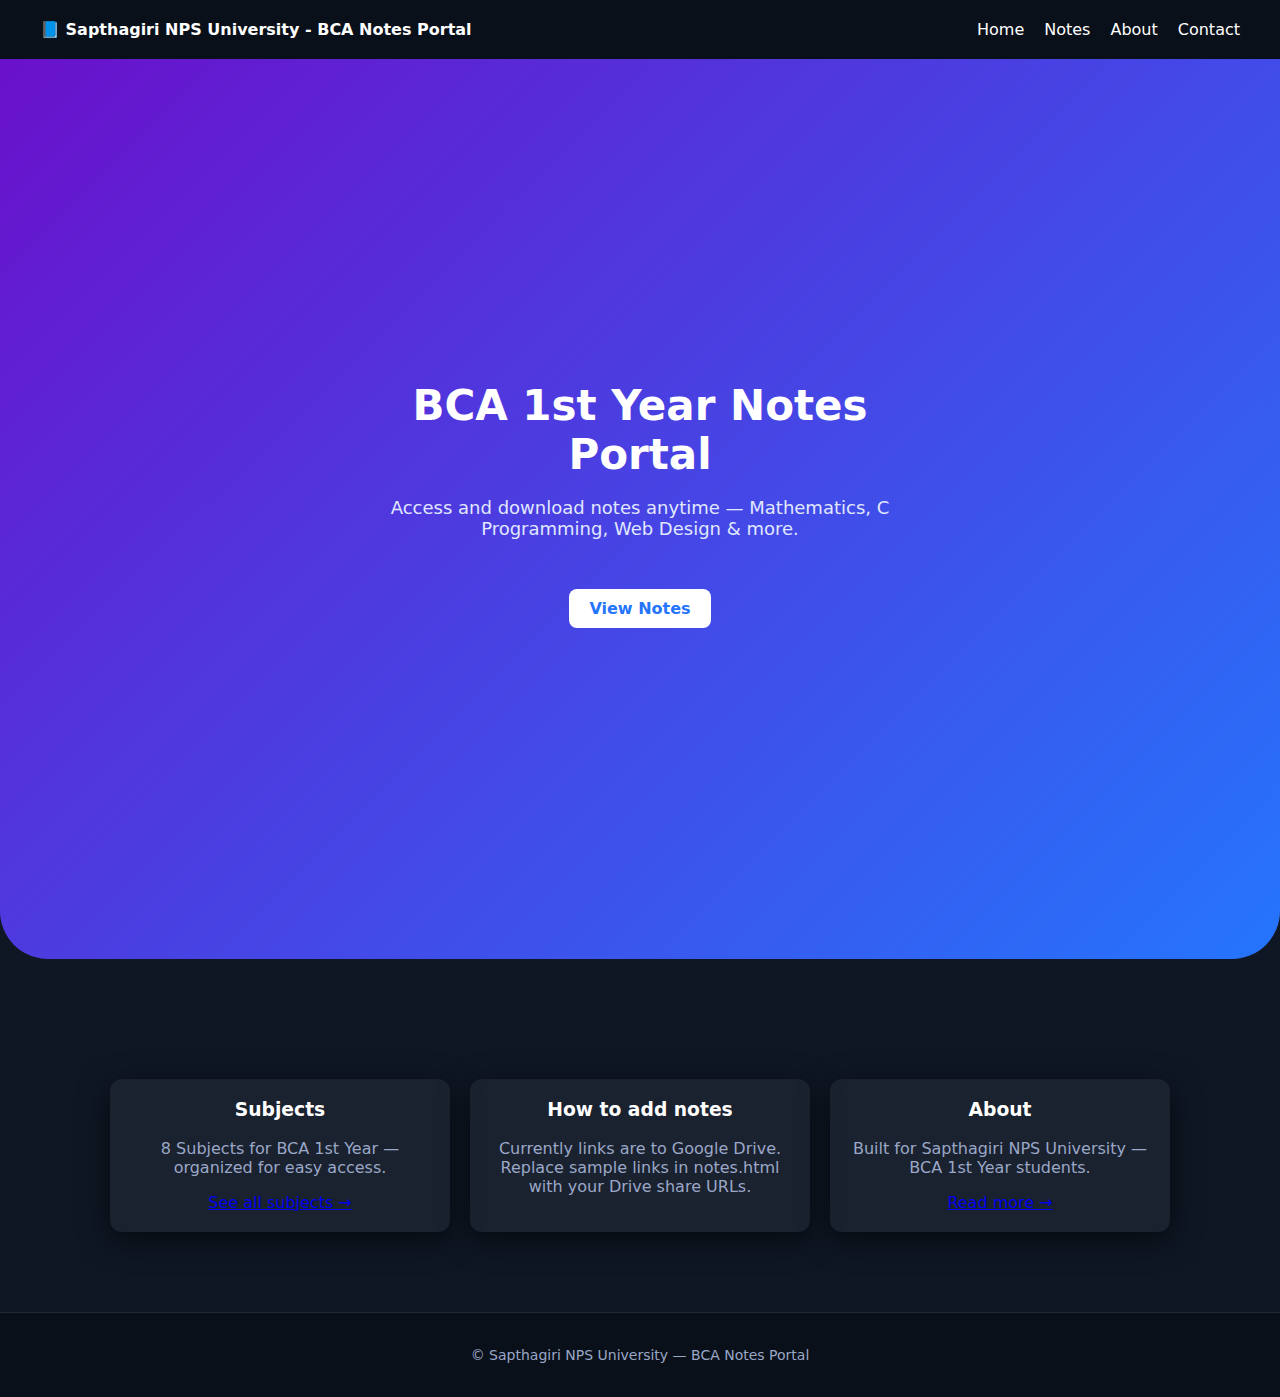
<file: index.html>
<!doctype html>
<html lang="en">
<head>
<meta charset="utf-8" />
<meta name="viewport" content="width=device-width,initial-scale=1" />
<nav class="nav">
<div class="brand">📘 Sapthagiri NPS University - BCA Notes Portal </div>
<ul>
<li><a href="index.html">Home</a></li>
<li><a href="notes.html">Notes</a></li>
<li><a href="about.html">About</a></li>
<li><a href="contact.html">Contact</a></li>
</ul>
</nav>

<title>Sapthagiri NPS university - BCA Notes (Modern)</title>
<link rel="stylesheet" href="style.css">
</head>
<body>
<header class="hero">
<div class="hero-content">
<h1>BCA 1st Year Notes Portal</h1>
<p>Access and download notes anytime — Mathematics, C Programming, Web Design & more.</p>
<a href="notes.html" class="btn">View Notes</a>
</div>
</header>


<main class="container">
<section class="cards">
<article class="card">
<h3>Subjects</h3>
<p>8 Subjects for BCA 1st Year — organized for easy access.</p>
<a class="card-link" href="notes.html">See all subjects →</a>
</article>


<article class="card">
<h3>How to add notes</h3>
<p>Currently links are to Google Drive. Replace sample links in <code>notes.html</code> with your Drive share URLs.</p>
</article>


<article class="card">
<h3>About</h3>
<p>Built for Sapthagiri NPS University — BCA 1st Year students.</p>
<a class="card-link" href="about.html">Read more →</a>
</article>
</section>
</main>


<footer class="footer">
<p>© Sapthagiri NPS University — BCA Notes Portal</p>
</footer>
</body>
</html>
</file>
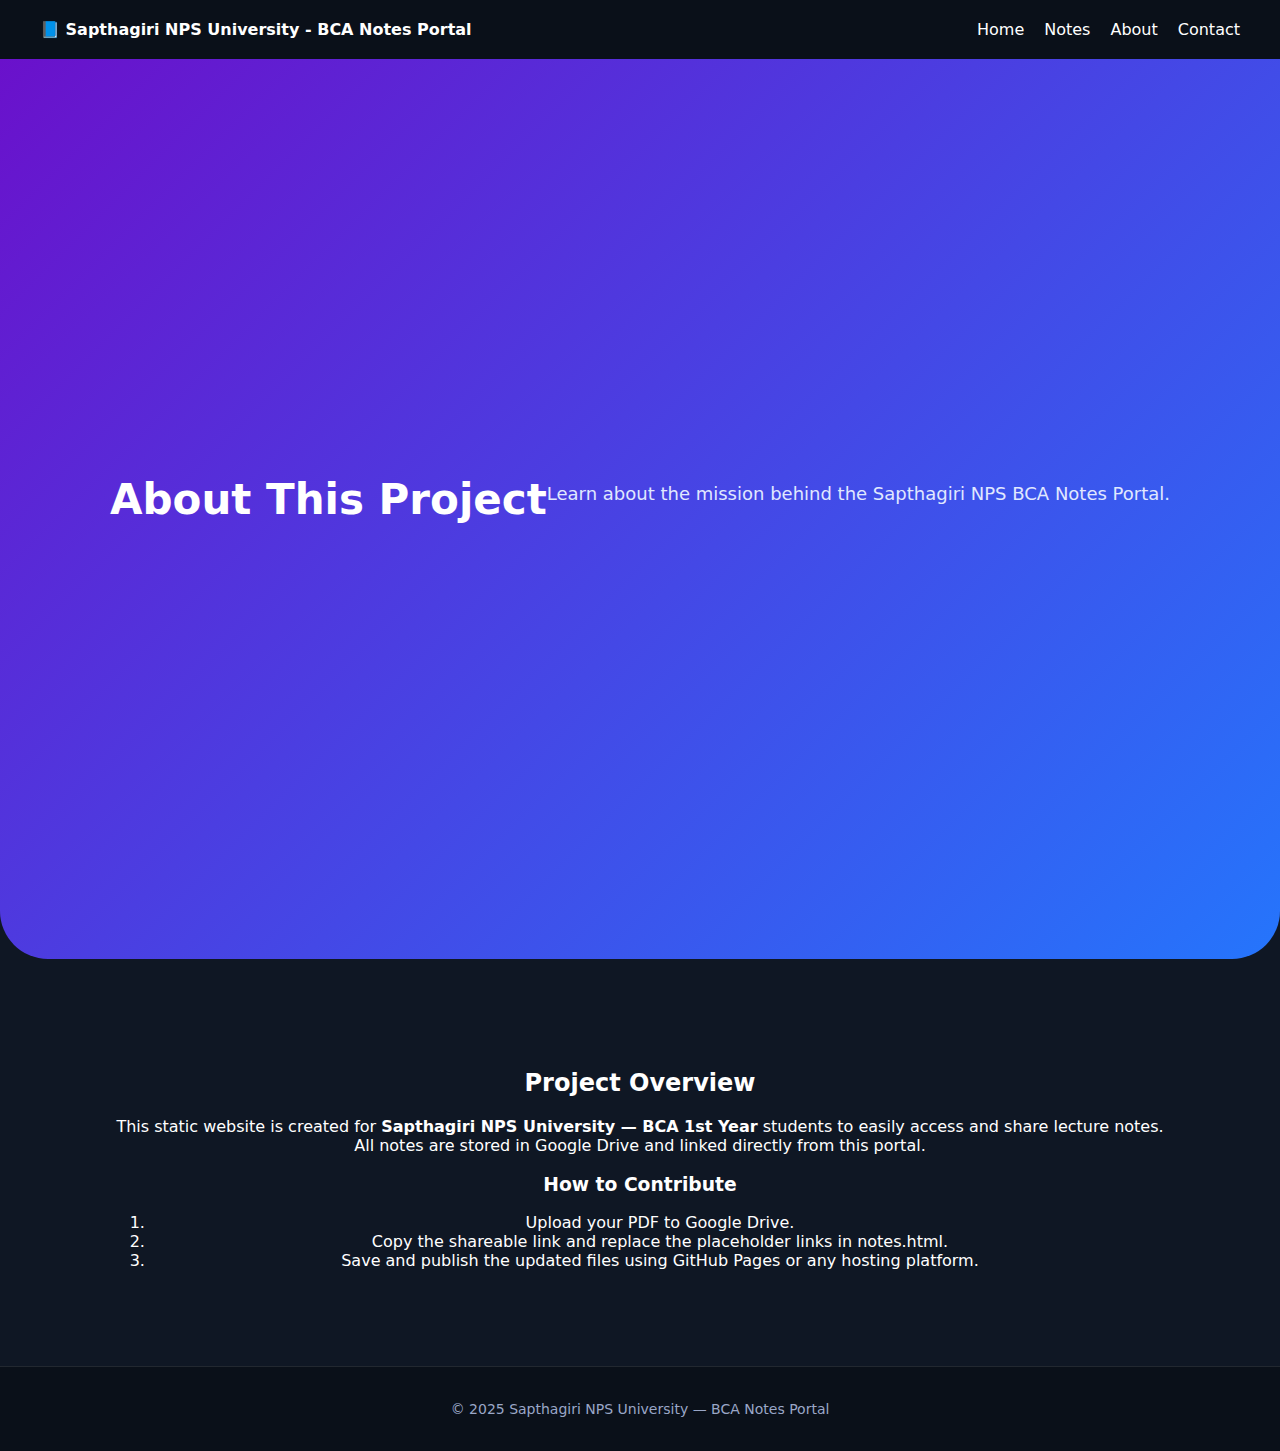
<file: about.html>
<!doctype html>
<html lang="en">
<head>
<meta charset="utf-8" />
<meta name="viewport" content="width=device-width,initial-scale=1" />
<title>About — BCA Notes Portal</title>
<link rel="stylesheet" href="style.css">
<link href="https://fonts.googleapis.com/css2?family=Poppins:wght@400;600&display=swap" rel="stylesheet">
</head>

<body>
<!-- 🔹 Same Nav as Index -->
<nav class="nav">
  <div class="brand">📘 Sapthagiri NPS University - BCA Notes Portal </div>
  <ul>
    <li><a href="index.html">Home</a></li>
    <li><a href="notes.html">Notes</a></li>
    <li><a href="about.html" class="active">About</a></li>
    <li><a href="contact.html">Contact</a></li>
  </ul>
</nav>

<!-- 🔹 Hero Section -->
<section class="hero">
  <h1>About This Project</h1>
  <p>Learn about the mission behind the Sapthagiri NPS BCA Notes Portal.</p>
</section>

<!-- 🔹 Main Content -->
<main class="container">
  <h2 class="page-title">Project Overview</h2>
  <p>
    This static website is created for <strong>Sapthagiri NPS University — BCA 1st Year</strong> students to easily access and share lecture notes.
    All notes are stored in Google Drive and linked directly from this portal.
  </p>

  <h3>How to Contribute</h3>
  <ol>
    <li>Upload your PDF to Google Drive.</li>
    <li>Copy the shareable link and replace the placeholder links in <code>notes.html</code>.</li>
    <li>Save and publish the updated files using GitHub Pages or any hosting platform.</li>
  </ol>
</main>

<!-- 🔹 Footer -->
<footer class="footer">
  <p>© 2025 Sapthagiri NPS University — BCA Notes Portal</p>
</footer>
</body>
</html>
</file>
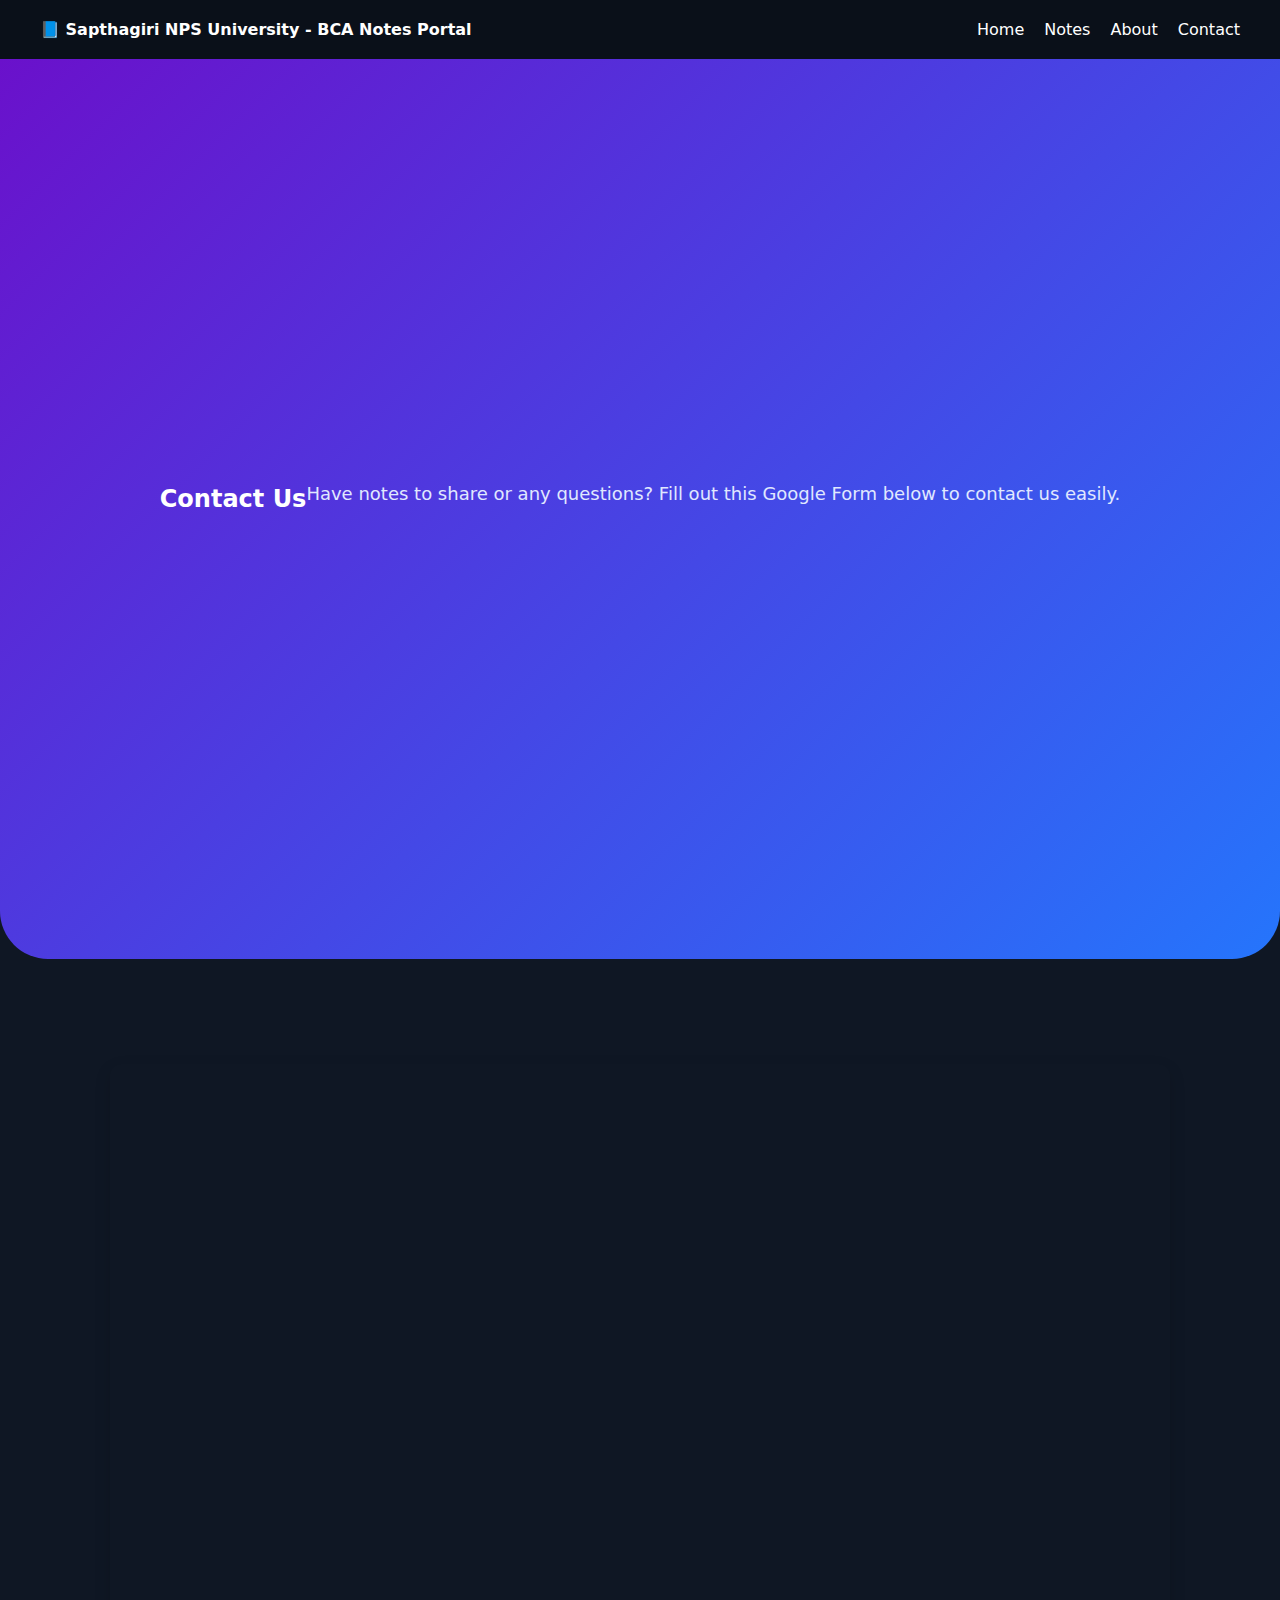
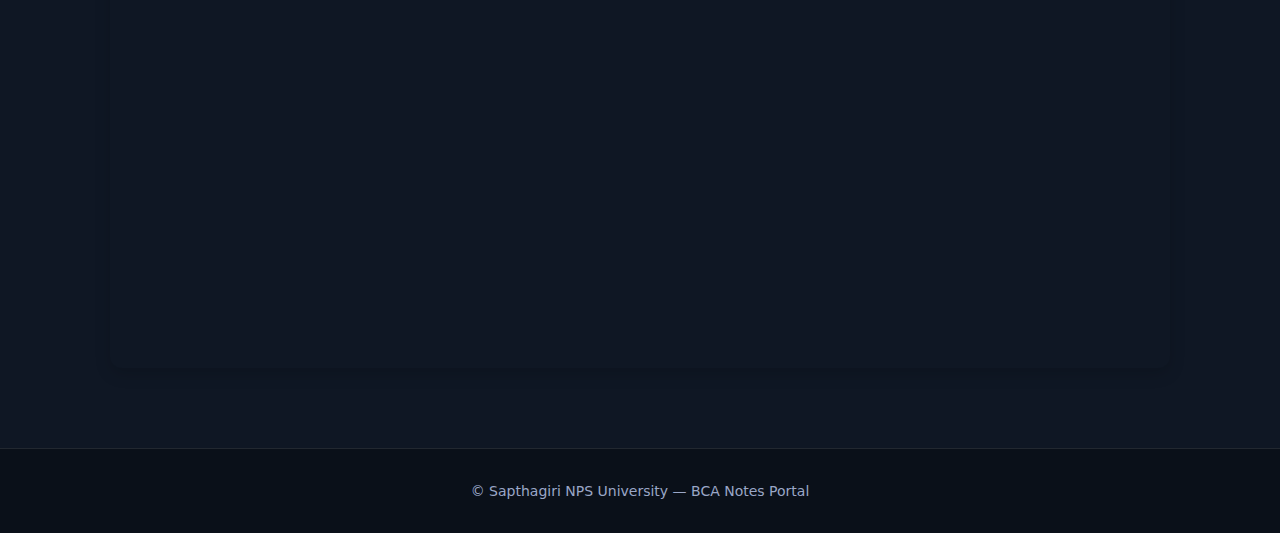
<file: contact.html>
<!doctype html>
<html lang="en">
<head>
<meta charset="utf-8" />
<meta name="viewport" content="width=device-width,initial-scale=1" />
<title>Contact — BCA Notes Portal</title>
<link rel="stylesheet" href="style.css">
<nav class="nav">
  <div class="brand">📘 Sapthagiri NPS University - BCA Notes Portal </div>
  <ul>
    <li><a href="index.html">Home</a></li>
    <li><a href="notes.html">Notes</a></li>
    <li><a href="about.html" class="active">About</a></li>
    <li><a href="contact.html">Contact</a></li>
  </ul>
</nav>

</head>

<body>
<!-- 🌐 Navigation (exactly same as notes.html) -->
<header class="hero">
  
<h2>Contact Us</h2>
  <p>Have notes to share or any questions? Fill out this Google Form below to contact us easily.</p>

</header>

<!-- 📬 Contact Page Content -->
<main class="container">
  
  <div style="
    margin-top: 25px;
    border-radius: 12px;
    box-shadow: 0 6px 16px rgba(0,0,0,0.15);
    overflow: hidden;
  ">
    <iframe 
      src="https://docs.google.com/forms/d/e/1FAIpQLSf2HTuAgmXSKUhL1b-rDQAXX4XhjMJTI1g8Z0KvJBCH3HYiAQ/viewform?usp=header"
      width="100%"
      height="900"
      frameborder="0"
      marginheight="0"
      marginwidth="0">
      Loading…
    </iframe>
  </div>
</main>

<!-- ⚙️ Footer -->
<footer class="footer">
  <p>© Sapthagiri NPS University — BCA Notes Portal</p>
</footer>
</body>
</html>
</file>
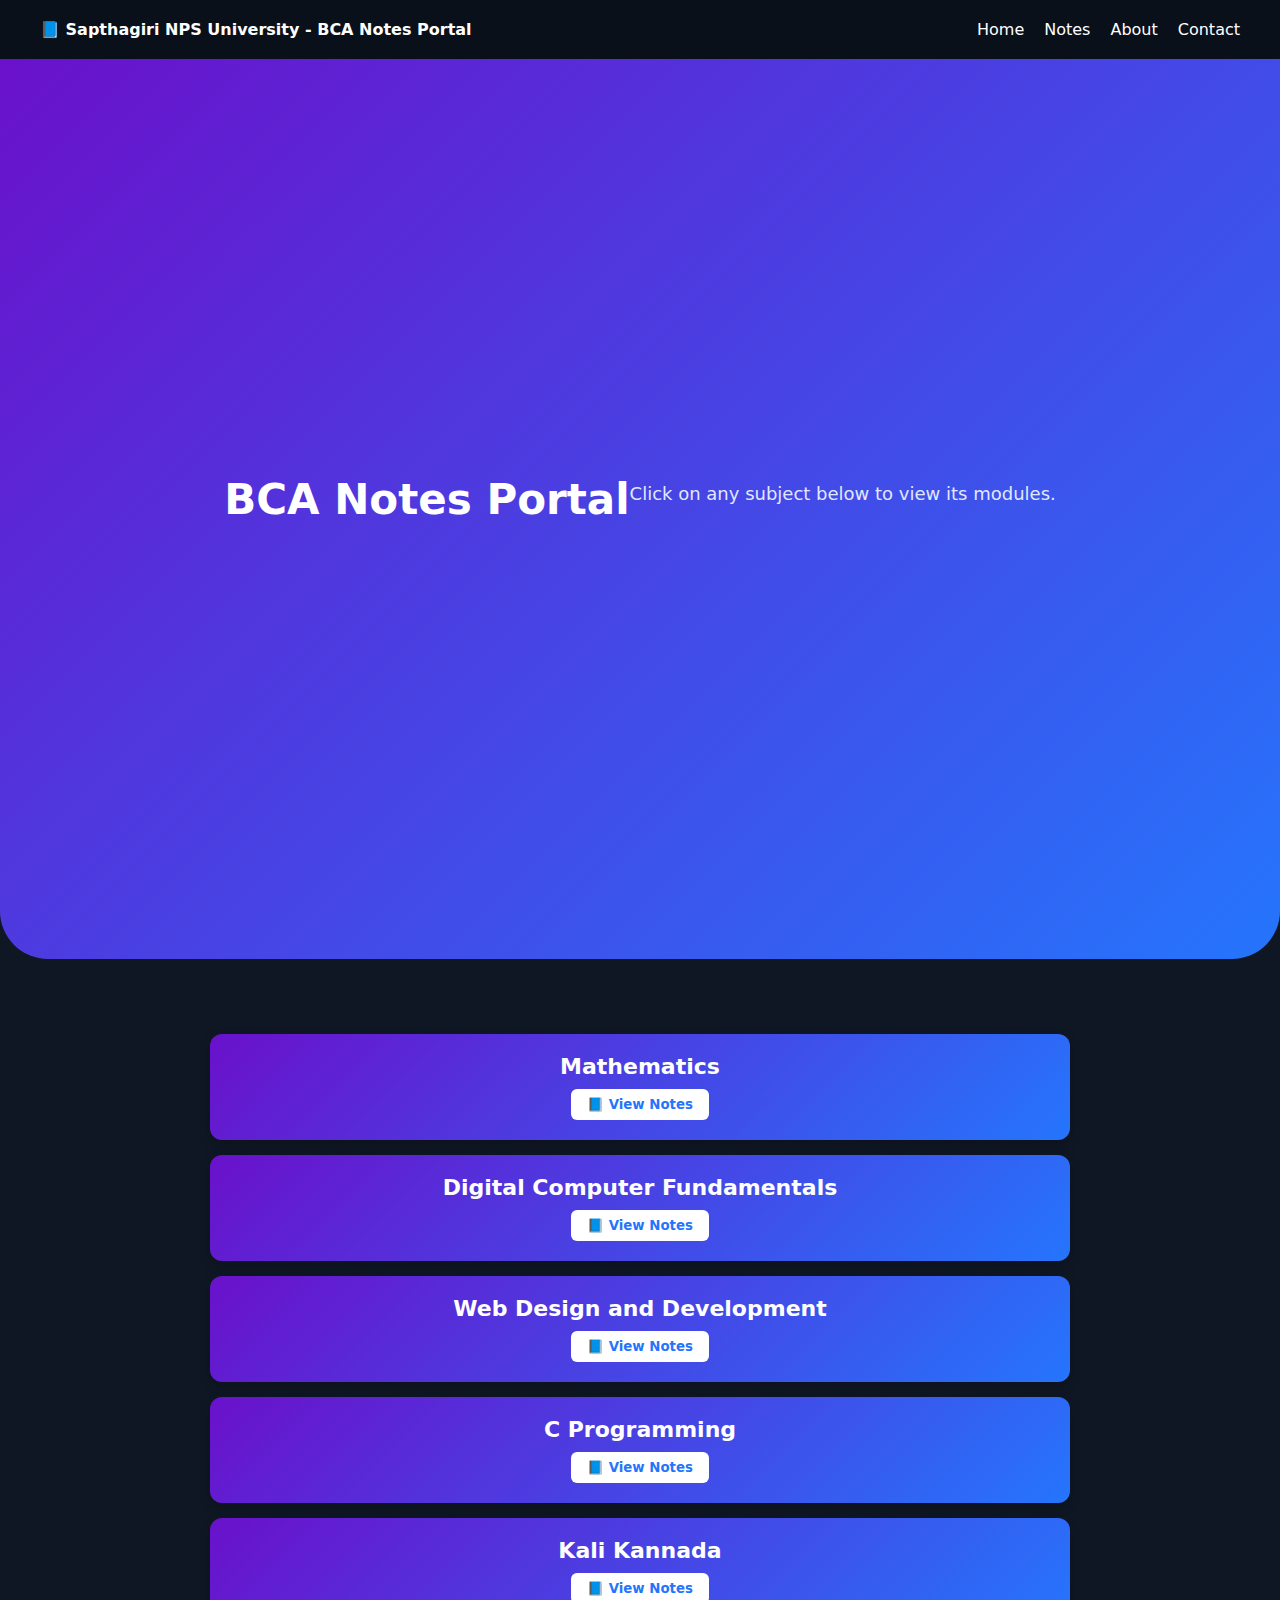
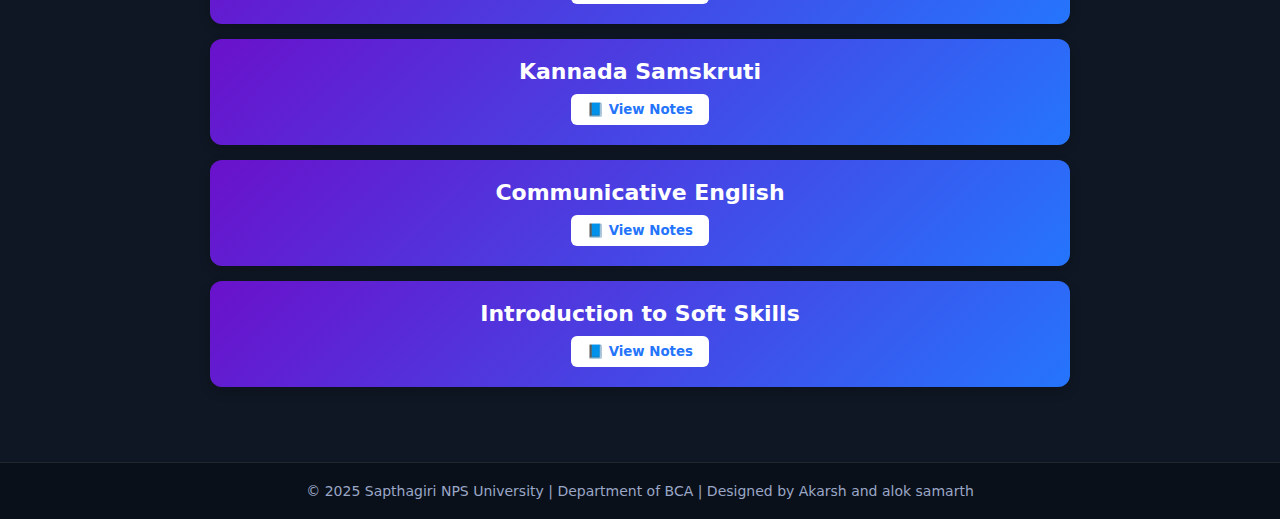
<file: notes.html>
<!doctype html>
<html lang="en">
<head>
  <meta charset="utf-8" />
  <meta name="viewport" content="width=device-width,initial-scale=1" />
  <title>Notes | Sapthagiri NPS</title>
  <link rel="stylesheet" href="style.css">
  <style>
    .container { max-width: 900px; margin: 40px auto; padding: 20px; }

    .subject {
      background: linear-gradient(135deg, #6a11cb, #2575fc);
      color: #fff;
      border-radius: 12px;
      padding: 20px;
      margin: 15px 0;
      box-shadow: 0 4px 12px rgba(0,0,0,0.2);
    }

    .subject h3 { margin: 0 0 10px; font-size: 22px; }

    .note-btn {
      background: #fff;
      color: #2575fc;
      border: none;
      padding: 8px 16px;
      border-radius: 6px;
      font-weight: 600;
      cursor: pointer;
      transition: all 0.3s ease;
    }

    .note-btn:hover { background: #f0f0f0; transform: translateY(-2px); }

    .modules { display: none; margin-top: 15px; padding-left: 10px; }

    .module-link {
      display: inline-block;
      background: rgba(255, 255, 255, 0.15);
      color: #fff;
      margin: 5px 6px;
      padding: 6px 12px;
      border-radius: 8px;
      text-decoration: none;
      font-weight: 500;
      transition: all 0.3s ease;
    }

    .module-link:hover { background: rgba(255,255,255,0.3); }

    .no-notes {
      background: rgba(255,255,255,0.15);
      color: #fff;
      padding: 10px;
      border-radius: 8px;
      text-align: center;
      font-weight: 500;
      margin-top: 10px;
    }
  </style>
</head>

<body>
  <nav class="nav">
    <div class="brand">📘 Sapthagiri NPS University - BCA Notes Portal</div>
    <ul>
      <li><a href="index.html">Home</a></li>
      <li><a href="notes.html" class="active">Notes</a></li>
      <li><a href="about.html">About</a></li>
      <li><a href="contact.html">Contact</a></li>
    </ul>
  </nav>

  <section class="hero">
    <h1>BCA Notes Portal</h1>
    <p>Click on any subject below to view its modules.</p>
  </section>

  <div class="container">

    <!-- 1 Mathematics -->
    <div class="subject">
      <h3>Mathematics</h3>
      <button class="note-btn" onclick="toggleModules('math')">📘 View Notes</button>
      <div id="math" class="modules">
        <a href="#" class="module-link">Module 1</a>
        <a href="#" class="module-link">Module 2</a>
        <a href="#" class="module-link">Module 3</a>
        <a href="#" class="module-link">Module 4</a>
        <a href="#" class="module-link">Module 5</a>
      </div>
    </div>

    <!-- 2 Digital Computer Fundamentals -->
    <div class="subject">
      <h3>Digital Computer Fundamentals</h3>
      <button class="note-btn" onclick="toggleModules('dcf')">📘 View Notes</button>
      <div id="dcf" class="modules">
        <a href="https://docs.google.com/document/d/15KHxbbAuDigttnjTm3JbiVxMruqTxZbs/edit?usp=drivesdk" class="module-link">Module 1</a>
        <a href="https://docs.google.com/document/d/1CWqZYOC9FiuO7somRswI114dBkD_Y9Fg/edit?usp=drivesdk" class="module-link">Module 2</a>
        <a href="https://docs.google.com/document/d/1th00SIZOnIdhOoNbIECmLzr99DbvMKHr/edit?usp=drivesdk" class="module-link">Module 3</a>
        <a href="#" class="module-link">Module 4</a>
        <a href="#" class="module-link">Module 5</a>
      </div>
    </div>

    <!-- 3 Web Design and Development -->
    <div class="subject">
      <h3>Web Design and Development</h3>
      <button class="note-btn" onclick="toggleModules('wdd')">📘 View Notes</button>
      <div id="wdd" class="modules">
        <a href="https://docs.google.com/presentation/d/1cYJuofurMhxarrWnC3fU7XeJSjsQPQfY/edit?usp=drivesdk" class="module-link">Module 1</a>
        <a href="https://docs.google.com/presentation/d/1-Zc7wUR3YTTYf8nbkWPImpCSWuwIKWAs/edit?usp=drivesdk" class="module-link">Module 2</a>
        <a href="https://docs.google.com/presentation/d/1dS_y4eTI6ihOIJZiKfpdBOcdp-wbC5mq/edit?usp=drivesdk" class="module-link">Module 3</a>
        <a href="https://docs.google.com/presentation/d/1Dr--9HHpwXm7JCv0z4U4dPEUZSlv0Avn/edit?usp=drivesdk" class="module-link">Module 4</a>
        <a href="https://docs.google.com/presentation/d/1Kp_C0uGuOFwodU2WCGwvcqJAEI8ZPIcn/edit?usp=drivesdk" class="module-link">Module 5</a>
      </div>
    </div>

    <!-- 4 C Programming -->
    <div class="subject">
      <h3>C Programming</h3>
      <button class="note-btn" onclick="toggleModules('cprog')">📘 View Notes</button>
      <div id="cprog" class="modules">
        <a href="https://docs.google.com/document/d/1Zb9IEh3OtebARCIiIz_lVCXlrfkW-77F/edit?usp=drivesdk" class="module-link">Module 1</a>
        <a href="https://docs.google.com/document/d/1ptppu_5QOFMRuO1z2FkVNZAOWQi_xumu/edit?usp=drivesdk" class="module-link">Module 2</a>
        <a href="https://drive.google.com/file/d/17cbqnU9dtOEwfOX6GXmKCrUtZ56y4CWx/view?usp=drivesdk" class="module-link">Module 3</a>
        <a href="https://drive.google.com/file/d/1fkfYgLqSG1O7plUX4OyFAVwv0zTC-ox5/view?usp=drivesdk" class="module-link">Module 4</a>
        <a href="https://drive.google.com/file/d/1eUjPiWyPMxiUaxQhvsQjyETswzKF0x2m/view?usp=drivesdk" class="module-link">Module 5</a>
      </div>
    </div>

    <!-- 5 Kali Kannada -->
    <div class="subject">
      <h3>Kali Kannada</h3>
      <button class="note-btn" onclick="toggleModules('kk')">📘 View Notes</button>
      <div id="kk" class="modules">
        <a href="https://drive.google.com/file/d/10itK0FPVcDqsLvauB_rqBIKH9ZOCInqZ/view?usp=drivesdk" class="module-link">All Modules</a>
      </div>
    </div>

    <!-- 6 Kannada Samskruti -->
    <div class="subject">
      <h3>Kannada Samskruti</h3>
      <button class="note-btn" onclick="toggleModules('ks')">📘 View Notes</button>
      <div id="ks" class="modules">
        <a href="#" class="module-link">Module 1</a>
        <a href="#" class="module-link">Module 2</a>
        <a href="#" class="module-link">Module 3</a>
        <a href="#" class="module-link">Module 4</a>
        <a href="#" class="module-link">Module 5</a>
      </div>
    </div>

    <!-- 7 Communicative English -->
    <div class="subject">
      <h3>Communicative English</h3>
      <button class="note-btn" onclick="toggleModules('ce')">📘 View Notes</button>
      <div id="ce" class="modules">
        <a href="https://drive.google.com/file/d/1u0la8rSG-OZmZV5YmwL789zlip2KIfUO/view?usp=drivesdk" class="module-link">Module 1</a>
        <a href="#" class="module-link">Module 2</a>
        <a href="#" class="module-link">Module 3</a>
        <a href="#" class="module-link">Module 4</a>
        <a href="#" class="module-link">Module 5</a>
      </div>
    </div>

    <!-- 8 Introduction to Soft Skills -->
    <div class="subject">
      <h3>Introduction to Soft Skills</h3>
      <button class="note-btn" onclick="toggleModules('iss')">📘 View Notes</button>
      <div id="iss" class="modules">
        <a href="https://docs.google.com/presentation/d/1E4hgwivMgm78BOyRK-RvVmWbsexboH4D/edit?usp=drivesdk&ouid=118384921178425380170&rtpof=true&sd=true" class="module-link">Module 1</a>
        <a href="https://docs.google.com/presentation/d/1Hz4j1k9O9Y2_9qX2gGLrWycw5dAvYzBp/edit?usp=drivesdk&ouid=118384921178425380170&rtpof=true&sd=true" class="module-link">Module 2</a>
        <a href="https://docs.google.com/presentation/d/16fBzFPQBctvOxR7MnkTfa2z9NtlLc80V/edit?usp=drivesdk&ouid=118384921178425380170&rtpof=true&sd=true" class="module-link">Module 3</a>
        <a href="https://docs.google.com/presentation/d/1QN3pv2S8g5s5CLhnyjiLXt9OWjHp-n_N/edit?usp=drivesdk&ouid=118384921178425380170&rtpof=true&sd=true" class="module-link">Module 4</a>
        <a href="#" class="module-link">Module 5</a>
      </div>
    </div>

  </div>

  <footer class="footer">
    © 2025 Sapthagiri NPS University | Department of BCA | Designed by Akarsh and alok samarth
  </footer>

  <script>
    function toggleModules(id) {
      const section = document.getElementById(id);
      section.style.display = (section.style.display === "block") ? "none" : "block";

      if (section.style.display === "block") {
        const links = section.querySelectorAll(".module-link");
        let validLinks = 0;

        links.forEach(link => {
          const href = link.getAttribute("href");
          const invalid = (!href || href === "#" || href.toLowerCase().includes("uploading soon"));
          link.style.display = invalid ? "none" : "inline-block";
          if (!invalid) validLinks++;
        });

        // Show or remove "notes will be uploaded" message
        let msg = section.querySelector(".no-notes");
        if (validLinks === 0) {
          if (!msg) {
            msg = document.createElement("p");
            msg.textContent = "📚 Notes will be uploaded soon!";
            msg.className = "no-notes";
            section.appendChild(msg);
          }
        } else if (msg) {
          msg.remove();
        }
      }
    }
  </script>
</body>
</html>
</file>
<file: style.css>
/* Modern theme styles */
:root{
  --bg:#0f1724;
  --card:#0b1020;
  --accent1:#6a11cb;
  --accent2:#2575fc;
  --muted:#9aa7c7;
}
*{box-sizing:border-box;font-family:Inter,system-ui,Arial,sans-serif}
body{margin:0;background:linear-gradient(180deg,var(--bg) 0%, #071028 100%);color:#e6eef8}
.nav{display:flex;justify-content:space-between;align-items:center;padding:18px 32px}
.nav ul{list-style:none;display:flex;gap:18px;margin:0;padding:0}
.nav a{color:var(--muted);text-decoration:none;transition:color 0.3s}
.nav a:hover{color:white}
.brand{font-weight:700;color:white}
.hero{padding:80px 20px 100px;background:linear-gradient(135deg,var(--accent1),var(--accent2));border-bottom-left-radius:48px;border-bottom-right-radius:48px;color:white;text-align:center}
.hero h1{font-size:42px;margin:10px 0}
.hero p{font-size:18px;color:#e0e8ff;margin-bottom:30px}
.btn{display:inline-block;padding:12px 24px;border-radius:12px;background:rgba(255,255,255,0.12);color:white;text-decoration:none;transition:background 0.3s;font-weight:500}
.btn:hover{background:rgba(255,255,255,0.3)}
.container{max-width:1000px;margin:60px auto;padding:0 20px;text-align:center}
.cards{display:grid;grid-template-columns:repeat(auto-fit,minmax(250px,1fr));gap:24px;margin-top:40px}
.card{background:rgba(255,255,255,0.04);padding:24px;border-radius:16px;box-shadow:0 8px 30px rgba(0,0,0,0.6);transition:transform 0.3s ease,background 0.3s ease}
.card:hover{transform:translateY(-6px);background:rgba(255,255,255,0.06)}
.card h3{margin-top:0;color:#fff}
.card p{color:var(--muted)}
.page-title{color:#fff;margin-top:30px}
.subject-grid{display:grid;grid-template-columns:repeat(auto-fit,minmax(220px,1fr));gap:18px;margin-top:30px}
.subject{background:linear-gradient(180deg,rgba(255,255,255,0.04),rgba(255,255,255,0.02));padding:16px;border-radius:10px}
.subject h3{margin:0 0 8px}
.subject a{color:#cfe0ff;text-decoration:none}
.footer{text-align:center;padding:22px;color:var(--muted);font-size:14px;border-top:1px solid rgba(255,255,255,0.1);margin-top:40px}
form{max-width:600px;margin:0 auto;text-align:left}
form label{display:block;margin-top:15px;color:#cfe0ff}
form input,form textarea{width:100%;padding:10px;border:none;border-radius:8px;background:rgba(255,255,255,0.08);color:white}
form textarea{resize:vertical;min-height:120px}
form button{margin-top:20px;padding:12px 20px;border:none;border-radius:10px;background:linear-gradient(135deg,var(--accent1),var(--accent2));color:white;font-weight:600;cursor:pointer;transition:opacity 0.3s}
form button:hover{opacity:0.8}
@media(max-width:900px){
  .cards{grid-template-columns:1fr}
  .subject-grid{grid-template-columns:1fr}
}
/* 🌍 RESPONSIVE OPTIMIZATION (for all devices) */

/* General scaling for tablets & phones */
@media (max-width: 1024px) {
  .container {
    padding: 15px;
  }

  .hero {
    padding: 60px 15px 80px;
  }

  .hero h1 {
    font-size: 2rem;
  }

  .hero p {
    font-size: 1rem;
  }

  .card, .subject {
    padding: 18px;
  }

  .footer {
    font-size: 13px;
  }
}

/* 📱 Mobile optimization */
@media (max-width: 768px) {
  /* Navigation */
  .nav {
    flex-direction: column;
    align-items: center;
    text-align: center;
    padding: 15px;
  }

  .brand {
    font-size: 1.2rem;
    line-height: 1.4;
    margin-bottom: 10px;
    text-align: center;
  }

  .nav ul {
    flex-wrap: wrap;
    justify-content: center;
    gap: 10px;
    padding: 0;
  }

  .nav a {
    font-size: 0.95rem;
    padding: 6px 10px;
  }

  /* Hero section */
  .hero h1 {
    font-size: 1.7rem;
  }

  .hero p {
    font-size: 0.95rem;
  }

  .btn {
    font-size: 0.9rem;
    padding: 10px 18px;
  }

  /* Cards & subjects */
  .cards, .subject-grid {
    grid-template-columns: 1fr;
    gap: 16px;
  }

  .card h3 {
    font-size: 1.1rem;
  }

  .subject h3 {
    font-size: 1.05rem;
  }

  /* Contact form */
  form {
    width: 100%;
    padding: 10px;
  }

  form input, form textarea {
    font-size: 0.9rem;
  }

  form button {
    font-size: 0.9rem;
    padding: 10px 16px;
  }

  /* Footer */
  .footer {
    padding: 18px;
    font-size: 0.85rem;
  }
}

/* 📱 Small phones (<=480px) */
@media (max-width: 480px) {
  .brand {
    font-size: 1rem;
  }

  .nav a {
    font-size: 0.85rem;
  }

  .hero h1 {
    font-size: 1.5rem;
  }

  .hero p {
    font-size: 0.9rem;
  }

  .btn {
    padding: 8px 14px;
    font-size: 0.85rem;
  }

  .container {
    padding: 10px;
  }

  .footer {
    font-size: 0.8rem;
  }
}
/* Reset defaults */
* {
  box-sizing: border-box;
}

body {
  margin: 0;
  padding: 0;
  font-family: "Inter", sans-serif;
  background: #0f1724;
  color: #fff;
}

/* Navigation */
.nav {
  display: flex;
  justify-content: space-between;
  align-items: center;
  padding: 20px 40px;
  background: rgba(0, 0, 0, 0.3);
}

.nav ul {
  list-style: none;
  display: flex;
  gap: 20px;
  margin: 0;
  padding: 0;
}

.nav a {
  color: #fff;
  text-decoration: none;
}

/* Hero section - fix for screen fit */
.hero {
  height: 100vh; /* full screen */
  display: flex;
  justify-content: center;
  align-items: center;
  text-align: center;
  background: linear-gradient(135deg, #6a11cb, #2575fc);
  color: white;
}

.hero-content {
  max-width: 600px;
}

.btn {
  display: inline-block;
  margin-top: 20px;
  background: white;
  color: #2575fc;
  padding: 10px 20px;
  border-radius: 8px;
  text-decoration: none;
  font-weight: bold;
}

/* Cards section */
.container {
  max-width: 1100px;
  margin: 60px auto;
  padding: 20px;
}

.cards {
  display: grid;
  grid-template-columns: repeat(auto-fit, minmax(280px, 1fr));
  gap: 20px;
}

.card {
  background: rgba(255, 255, 255, 0.05);
  padding: 20px;
  border-radius: 12px;
  text-align: center;
}

/* Footer */
.footer {
  text-align: center;
  padding: 20px;
  background: rgba(0, 0, 0, 0.3);
  margin-top: 40px;
}

/* Responsive adjustment */
@media (max-width: 768px) {
  .hero {
    height: auto;
    padding: 80px 20px;
  }
}
</file>
